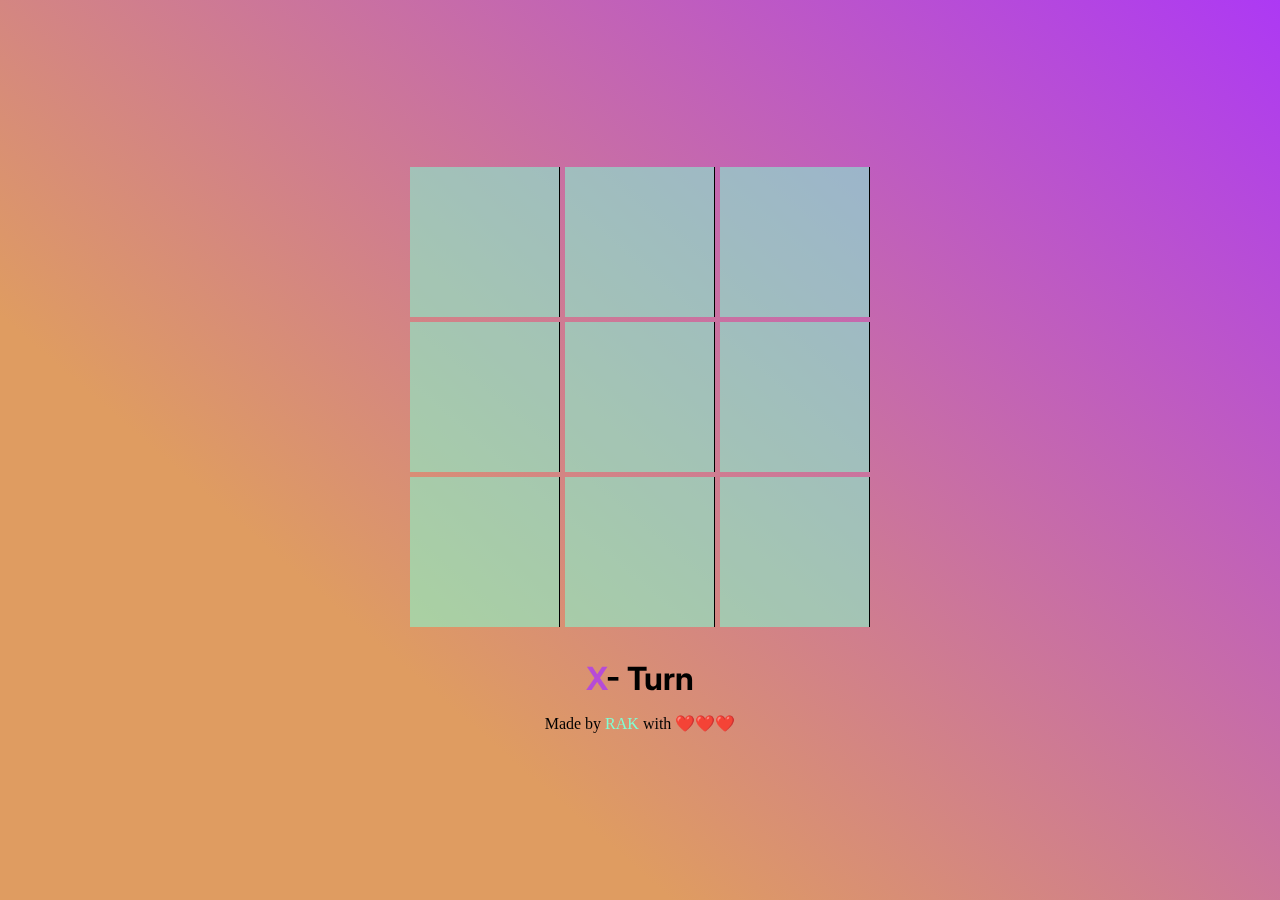
<file: index.html>
<!DOCTYPE html>
<html lang="en">

<head>
    <meta charset="UTF-8">
    <meta name="viewport" content="width=device-width, initial-scale=1.0">
    <link rel="stylesheet" href="style.css">
    <link rel="icon" href="img/images.png">
    <title>TicTacGo</title>
</head>

<body>

    <div class="general-container">

        <div class="parent">
            <div class="div1">
                <h1></h1>
            </div>
            <div class="div2">
                <h1></h1>
            </div>
            <div class="div3">
                <h1></h1>
            </div>
            <div class="div4">
                <h1></h1>
            </div>
            <div class="div5">
                <h1></h1>
            </div>
            <div class="div6">
                <h1></h1>
            </div>
            <div class="div7">
                <h1></h1>
            </div>
            <div class="div8">
                <h1></h1>
            </div>
            <div class="div9">
                <h1></h1>
            </div>
        </div>

        <div class="turn-indicator">
            <h1><span class="turn-xy">X</span>- Turn</h1>
        </div>

        <div id="personal">
            <p>Made by <a href="https://github.com/voidrak" target="_blank" rel="noopener noreferrer">RAK</a> with
                ❤️❤️❤️
            </p>
        </div>
    </div>

    <div class="pop-up" id="movableDiv">
        <h3>Its a Draw</h3>
        <button>Restart</button>
    </div>


    <script src="main.js"></script>
</body>

</html>
</file>
<file: style.css>
@import url("https://fonts.googleapis.com/css2?family=Inter&display=swap");
* {
  padding: 0;
  margin: 0;
  box-sizing: border-box;
}
:root {
  --FONT: "Inter", sans-serif;
}
body {
  position: relative;
  height: 100svh;
  background: linear-gradient(
    41deg,
    rgba(223, 156, 97, 1) 29%,
    rgba(173, 57, 244, 1) 100%
  );
  /* background: linear-gradient(
    41deg,
    rgb(89, 65, 43) 29%,
    rgb(74, 25, 104) 100%
  ); */
  background-repeat: no-repeat;
  display: flex;
  justify-content: center;
  align-items: center;
  flex-direction: column;
}
.general-container {
  background: transparent;
  /* outline: 2px solid rgb(0, 255, 81); */
  display: flex;
  justify-content: center;
  align-items: center;
  flex-direction: column;
  /* opacity: 0; */
}
.parent {
  display: grid;
  grid-template-columns: repeat(3, 1fr);
  grid-template-rows: repeat(3, 1fr);
  gap: 5px;
  place-items: center;
}
.parent div {
  width: 100px;
  height: 100px;
  background-color: color-mix(in srgb, aquamarine 60%, transparent 50%);
  border-right: 1px solid black;
  display: grid;
  place-items: center;
  cursor: pointer;
}
.parent div h1 {
  font-size: 3rem;
  font-family: var(--FONT);
  text-shadow: 0 0 10px rgba(255, 255, 255, 0.8), 0 0 20px rgb(27, 124, 236),
    0 0 30px rgba(255, 255, 255, 0.4);
  color: #b64cd7;
}
.turn-indicator {
  font-family: var(--FONT);
  margin-top: 2rem;
}
.turn-indicator .turn-xy {
  color: #b64cd7;
}

.pop-up {
  position: absolute;
  width: 300px;
  height: 300px;
  background: linear-gradient(
    45deg,
    rgb(97, 223, 133, 0.5) 29%,
    rgb(57, 188, 244, 0.5) 100%
  );
  backdrop-filter: blur(9px);
  -webkit-backdrop-filter: blur(10px);
  display: flex;
  flex-direction: column;
  justify-content: center;
  align-items: center;
  border-radius: 9px;
  /* display: none; */
  opacity: 0;
  z-index: -1;
  cursor: move;
  /* transition: opacity 3s; */
}
.pop-up h3 {
  font-size: 2rem;
  background: linear-gradient(
    41deg,
    rgb(246, 115, 0) 29%,
    rgb(255, 60, 0) 100%
  );
  -webkit-background-clip: text;
  background-clip: text;
  -webkit-text-fill-color: transparent;
}
.pop-up button {
  margin-top: 3rem;
  padding: 10px;
  border-radius: 5px;
  background: linear-gradient(
    41deg,
    rgb(246, 115, 0) 29%,
    rgb(255, 60, 0) 100%
  );
  font-size: 1rem;
  color: white;
}
#personal {
  margin-top: 1rem;
}
#personal a:any-link {
  text-decoration: none;
  color: aquamarine;
}

@media screen and (min-width: 768px) {
  .parent div {
    width: 150px;
    height: 150px;
  }
  .parent div h1 {
    font-size: 3.5rem;
  }
  .pop-up {
    width: 400px;
    height: 400px;
  }
}
</file>
